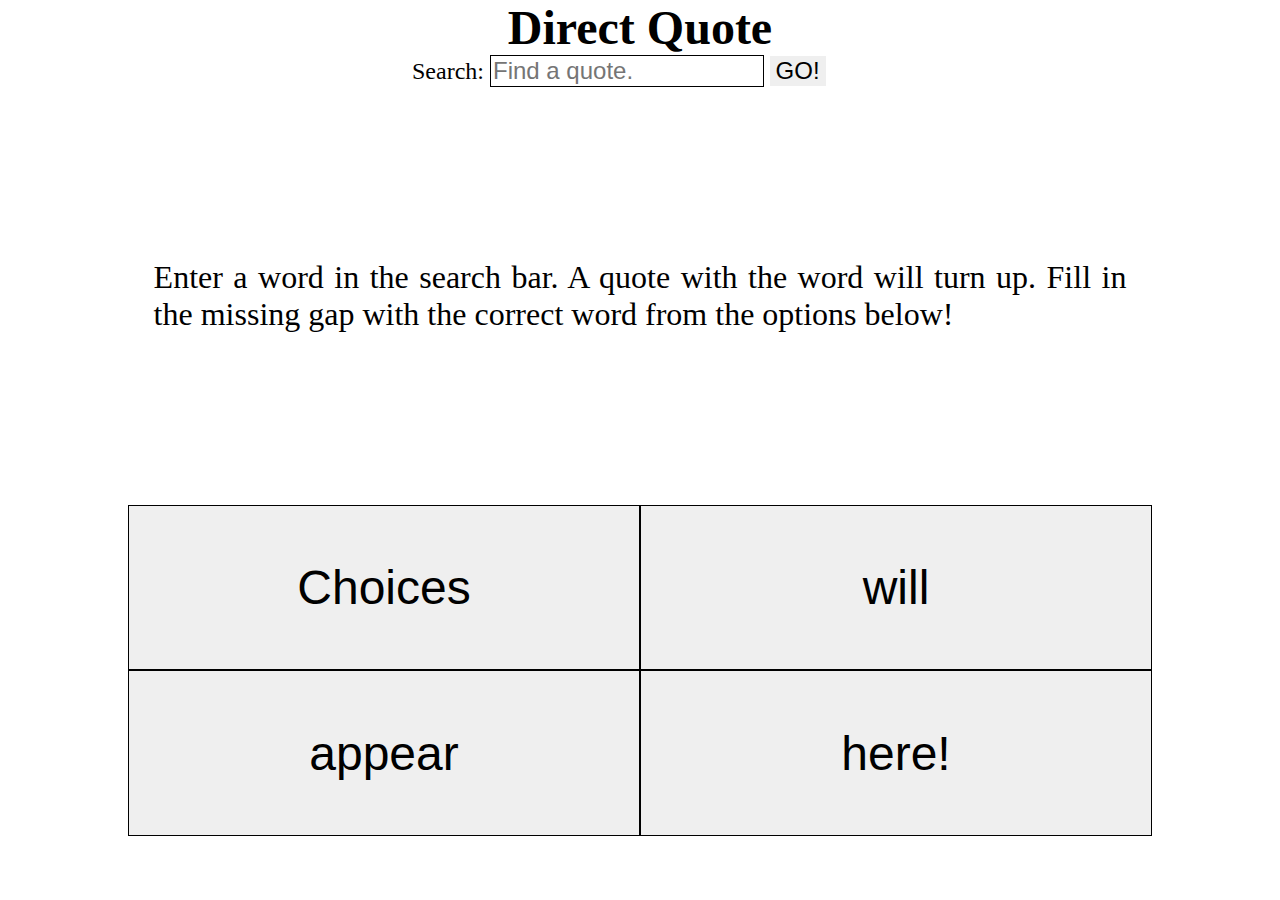
<file: index.html>
<!doctype html>
<html lang="en">
<head>
  <meta charset="utf-8">
  <title>Fun Quote Game</title>
  <meta name="description" content="This is a fun game using APIs to automate a guessing game based on famous quotes">
  <meta name="author" content="HJRV">
  <link rel="stylesheet" type="text/css" href="index.css"> 
</head>

<body class="wrapper" id="wrapper">

    <header class="title" id="title">
        <h1>Direct Quote</h1>
    </header>

    <form class="search search__container" id="search">
        <label for="searchInput" class="search search__label">Search:</label>
        <input type="text" id="searchInput" name="word" placeholder="Find a quote.">
        <button type="submit" class="search search__button">GO!</button>
    </form>

    <article class="quote" id="quote">
        <p id="quoteText">Enter a word in the search bar. A quote with the word will turn up. Fill in the missing gap with the correct word from the options below!</p>
    </article>

    <div class="answer answer__container" id="answer">
        <button class="answer answer__button" id="answerButtonOne">Choices</button>
        <button class="answer answer__button" id="answerButtonTwo">will</button>
        <button class="answer answer__button" id="answerButtonThree">appear</button>
        <button class="answer answer__button" id="answerButtonFour">here!</button>
    </div>

  <script src="index.js">
  </script>
</body>
</html>
</file>
<file: index.css>
* {
    box-sizing: border-box;
    border: 0px;
    margin: 0px;
   }

body{
    --content-width: 80%;
}
   .wrapper {
       display: flex;
       flex-direction: column;
       align-items: center;
       height: 100vh;
   }
   
   h1 {
       font-size: 3rem;
   }

   .search__container {
       font-size: 1.5rem;
   }
   #searchInput {
       border: 1px solid black;
       font-size: 1.5rem;
       width: 60%
   }

   .search__button {
    font-size: 1.5rem;
   }

   .quote {
        height: 50%;
        /* border: 1px solid black; */
        width: var(--content-width);
        display: flex; 
        flex-direction: column;
        align-items: center;
        justify-content: center;
        padding: 2%;
        text-align: justify;
        font-size: 2rem;
   }

   .answer__container {
       width: var(--content-width);
       height: 40%;
       /* border: 1px solid black; */
       display: flex;
       flex-direction: column;    
   }
   
   .answer__button {
       /* margin: 1.5% 0 1.5% 0; */
       height: 20%;
       border: 1px solid black;
       font-size: 3rem;
   }

   .answer__button:hover, .search__button:hover {
       background-color: pink;
   }

   .correct-answer {
       background-color: green;
   }

   .incorrect-answer {
       background-color: red;
   }

   @media only screen and (min-width: 800px) {
       .answer__container {
           flex-direction: row;
           column: 2;
           flex-wrap: wrap;
           margin-bottom: 5%;
       }

       .answer__button {
           width: 50%;
           height: 50%;
       }
   }
</file>
